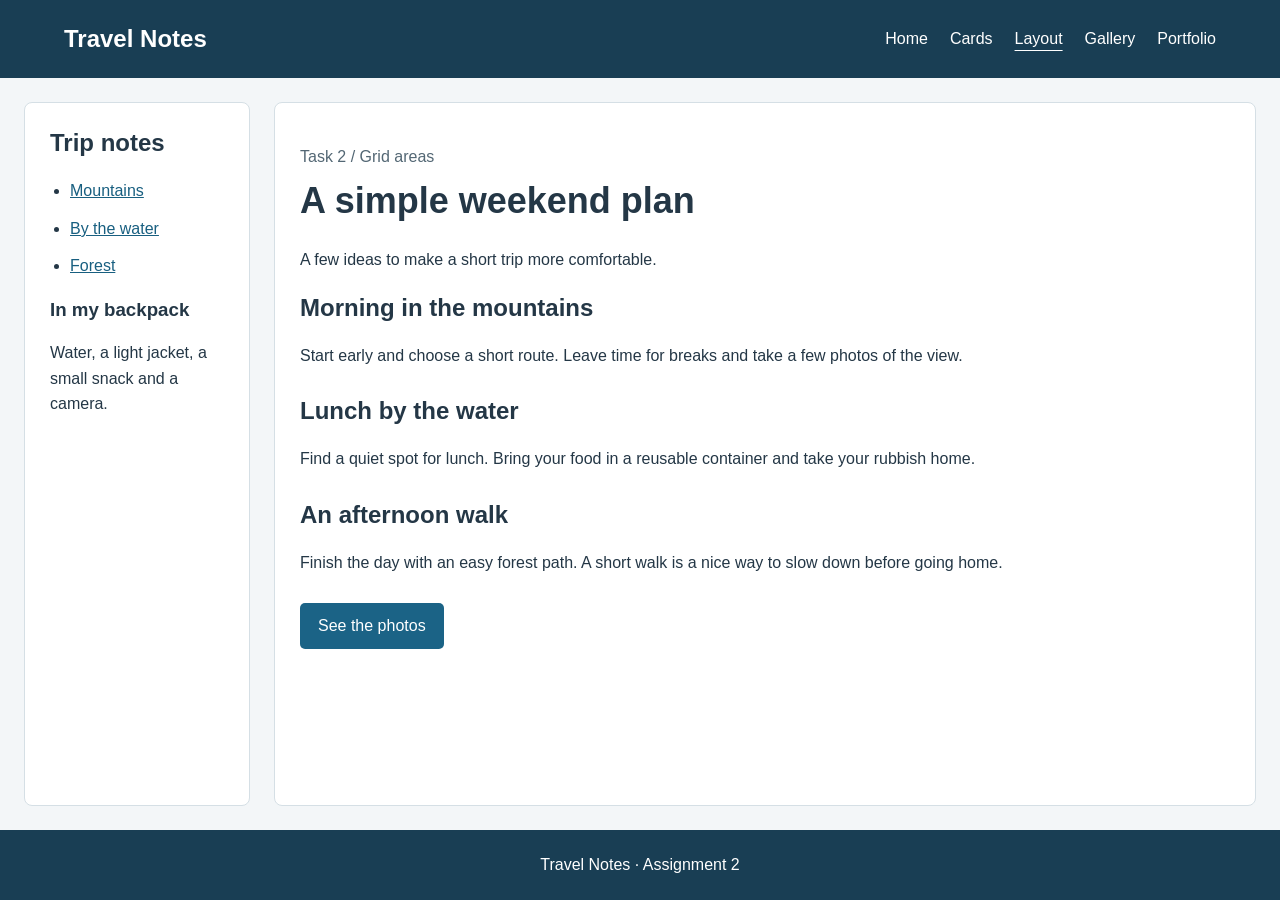
<file: layout.html>
<!DOCTYPE html>
<html lang="en">
    <head>
        <meta charset="UTF-8">
        <meta name="viewport" content="width=device-width, initial-scale=1.0">
        <title>Layout | Travel Notes</title>
        <link rel="stylesheet" href="style.css">
    </head>
    <body>
        <div class="travel-layout">
            <header class="navbar">
                <a class="logo" href="index.html">Travel Notes</a>
                <nav aria-label="Main navigation">
                    <ul>
                        <li>
                            <a href="index.html">Home</a>
                        </li>
                        <li>
                            <a href="cards.html">Cards</a>
                        </li>
                        <li>
                            <a href="layout.html" aria-current="page">Layout</a>
                        </li>
                        <li>
                            <a href="gallery.html">Gallery</a>
                        </li>
                        <li>
                            <a href="portfolio.html">Portfolio</a>
                        </li>
                    </ul>
                </nav>
            </header>
            <aside class="sidebar">
                <h2>Trip notes</h2>
                <ul>
                    <li>
                        <a href="#mountains">Mountains</a>
                    </li>
                    <li>
                        <a href="#water">By the water</a>
                    </li>
                    <li>
                        <a href="#forest">Forest</a>
                    </li>
                </ul>
                <h3>In my backpack</h3>
                <p>Water, a light jacket, a small snack and a camera.</p>
            </aside>
            <main class="notes">
                <p class="subtitle">Task 2 / Grid areas</p>
                <h1>A simple weekend plan</h1>
                <p>A few ideas to make a short trip more comfortable.</p>
                <section id="mountains">
                    <h2>Morning in the mountains</h2>
                    <p>Start early and choose a short route. Leave time for breaks and take a few photos of the view.</p>
                </section>
                <section id="water">
                    <h2>Lunch by the water</h2>
                    <p>Find a quiet spot for lunch. Bring your food in a reusable container and take your rubbish home.</p>
                </section>
                <section id="forest">
                    <h2>An afternoon walk</h2>
                    <p>Finish the day with an easy forest path. A short walk is a nice way to slow down before going home.</p>
                </section>
                <a class="button" href="gallery.html">See the photos</a>
            </main>
            <footer class="footer">Travel Notes &middot; Assignment 2</footer>
        </div>
    </body>
</html>
</file>
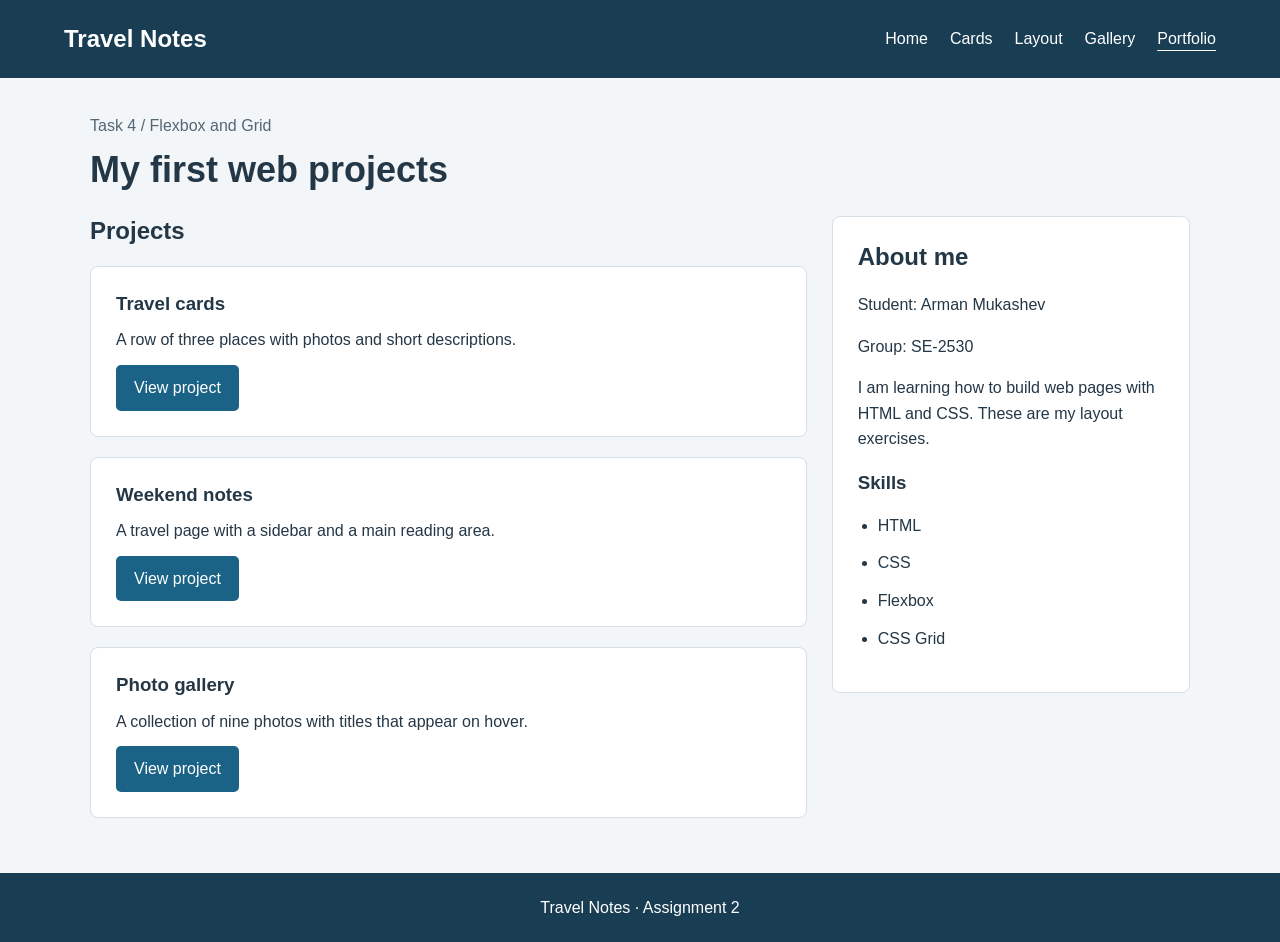
<file: portfolio.html>
<!DOCTYPE html>
<html lang="en">
    <head>
        <meta charset="UTF-8">
        <meta name="viewport" content="width=device-width, initial-scale=1.0">
        <title>Portfolio | Travel Notes</title>
        <link rel="stylesheet" href="style.css">
    </head>
    <body>
        <header class="navbar">
            <a class="logo" href="index.html">Travel Notes</a>
            <nav aria-label="Main navigation">
                <ul>
                    <li>
                        <a href="index.html">Home</a>
                    </li>
                    <li>
                        <a href="cards.html">Cards</a>
                    </li>
                    <li>
                        <a href="layout.html">Layout</a>
                    </li>
                    <li>
                        <a href="gallery.html">Gallery</a>
                    </li>
                    <li>
                        <a href="portfolio.html" aria-current="page">Portfolio</a>
                    </li>
                </ul>
            </nav>
        </header>
        <main class="container">
            <p class="subtitle">Task 4 / Flexbox and Grid</p>
            <h1>My first web projects</h1>
            <div class="portfolio-layout">
                <section class="projects">
                    <h2>Projects</h2>
                    <article class="project-card">
                        <h3>Travel cards</h3>
                        <p>A row of three places with photos and short descriptions.</p>
                        <a class="button" href="cards.html">View project</a>
                    </article>
                    <article class="project-card">
                        <h3>Weekend notes</h3>
                        <p>A travel page with a sidebar and a main reading area.</p>
                        <a class="button" href="layout.html">View project</a>
                    </article>
                    <article class="project-card">
                        <h3>Photo gallery</h3>
                        <p>A collection of nine photos with titles that appear on hover.</p>
                        <a class="button" href="gallery.html">View project</a>
                    </article>
                </section>
                <aside class="sidebar">
                    <h2>About me</h2>
                    <p>Student: Arman Mukashev</p>
                    <p>Group: SE-2530</p>
                    <p>I am learning how to build web pages with HTML and CSS. These are my layout exercises.</p>
                    <h3>Skills</h3>
                    <ul>
                        <li>HTML</li>
                        <li>CSS</li>
                        <li>Flexbox</li>
                        <li>CSS Grid</li>
                    </ul>
                </aside>
            </div>
        </main>
        <footer class="footer">Travel Notes &middot; Assignment 2</footer>
    </body>
</html>
</file>
<file: style.css>
* {
    box-sizing: border-box;
}

body {
    margin: 0;
    font-family: Arial, sans-serif;
    font-size: 16px;
    line-height: 1.6;
    background: #f3f6f8;
    color: #243746;
}

a {
    color: #185f80;
}

h1, h2, h3 {
    line-height: 1.25;
}

h1 {
    margin-top: 8px;
    font-size: 36px;
}

img {
    display: block;
    max-width: 100%;
    object-fit: cover;
}

.navbar {
    display: flex;
    justify-content: space-between;
    align-items: center;
    gap: 20px;
    padding: 20px 5%;
    background: #193e54;
    color: white;
}

.navbar a {
    color: white;
    text-decoration: none;
}

.logo {
    font-size: 24px;
    font-weight: bold;
}

.navbar ul {
    display: flex;
    flex-wrap: wrap;
    gap: 22px;
    padding: 0;
    margin: 0;
    list-style: none;
}

.navbar a:hover, .navbar a[aria-current="page"] {
    text-decoration: underline;
    text-underline-offset: 6px;
}

.container {
    width: 90%;
    max-width: 1100px;
    min-height: 75vh;
    margin: 35px auto;
}

.subtitle {
    color: #536774;
    margin-bottom: 8px;
}

.welcome {
    display: flex;
    align-items: center;
    gap: 30px;
    margin: 30px 0;
}

.welcome div, .welcome img {
    width: 50%;
}

.welcome img {
    height: 300px;
    border-radius: 8px;
}

.panel, .sidebar, .notes, .project-card {
    padding: 25px;
    border: 1px solid #d5dfe5;
    border-radius: 8px;
    background: white;
}

.button {
    display: inline-block;
    padding: 10px 18px;
    background: #1b6386;
    color: white;
    border-radius: 5px;
    text-decoration: none;
}

.button:hover {
    background: #124861;
}

a:focus-visible {
    outline: 3px solid #dc8a16;
    outline-offset: 4px;
}

.cards {
    display: flex;
    align-items: stretch;
    gap: 24px;
    margin-top: 30px;
}

.card {
    display: flex;
    flex-direction: column;
    flex: 1;
    min-width: 0;
    overflow: hidden;
    border: 1px solid #d5dfe5;
    border-radius: 8px;
    background: white;
    transition: transform 0.2s, box-shadow 0.2s;
}

.card:hover {
    transform: translateY(-5px);
    box-shadow: 0 8px 18px #00000020;
}

.card img {
    width: 100%;
    height: 210px;
}

.card-body {
    display: flex;
    flex-direction: column;
    align-items: flex-start;
    flex: 1;
    padding: 22px;
}

.card-body h2 {
    margin-top: 0;
    margin-bottom: 0;
}

.card-body .button {
    margin-top: auto;
}

.travel-layout {
    display: grid;
    grid-template-columns: 250px 1fr;
    grid-template-rows: auto 1fr auto;
    grid-template-areas:
        "header header"
        "sidebar main"
        "footer footer";
    gap: 24px;
    min-height: 100vh;
}

.travel-layout .navbar {
    grid-area: header;
}

.travel-layout .sidebar {
    grid-area: sidebar;
    margin-left: 24px;
}

.travel-layout .notes {
    grid-area: main;
    margin-right: 24px;
    min-width: 0;
}

.travel-layout .footer {
    grid-area: footer;
}

.sidebar h2 {
    margin-top: 0;
}

.sidebar ul {
    padding-left: 20px;
}

.sidebar li {
    margin-bottom: 12px;
}

.notes section {
    margin-bottom: 28px;
}

.gallery {
    display: grid;
    grid-template-columns: repeat(3, 1fr);
    grid-auto-rows: 230px;
    gap: 20px;
    margin-top: 30px;
}

.gallery-item {
    position: relative;
    overflow: hidden;
    border-radius: 8px;
}

.gallery figure {
    margin: 0;
    height: 100%;
}

.gallery img {
    width: 100%;
    height: 100%;
}

.gallery figcaption {
    position: absolute;
    bottom: 0;
    left: 0;
    width: 100%;
    padding: 14px;
    background: #000000b8;
    color: white;
    opacity: 0;
    transition: opacity 0.2s;
}

.gallery-item:hover figcaption, .gallery-item:focus-visible figcaption {
    opacity: 1;
}

.portfolio-layout {
    display: grid;
    grid-template-columns: 2fr 1fr;
    gap: 25px;
    align-items: start;
}

.projects h2 {
    margin-top: 0;
}

.project-card {
    display: flex;
    flex-direction: column;
    align-items: flex-start;
    gap: 12px;
    margin-bottom: 20px;
}

.project-card h3, .project-card p {
    margin: 0;
}

.footer {
    padding: 22px;
    text-align: center;
    background: #193e54;
    color: white;
}

@media (max-width: 800px) {
    .navbar {
        flex-direction: column;
        align-items: flex-start;
    }

    .cards, .welcome {
        flex-direction: column;
    }

    .welcome div, .welcome img {
        width: 100%;
    }

    .gallery {
        grid-template-columns: repeat(2, 1fr);
    }

    .portfolio-layout {
        grid-template-columns: 1fr;
    }

    .travel-layout {
        grid-template-columns: 1fr;
        grid-template-rows: auto auto 1fr auto;
        grid-template-areas: "header" "sidebar" "main" "footer";
    }

    .travel-layout .sidebar, .travel-layout .notes {
        margin: 0 20px;
    }
}

@media (max-width: 480px) {
    h1 {
        font-size: 28px;
    }

    .navbar ul {
        gap: 12px;
    }

    .gallery {
        grid-template-columns: 1fr;
    }
}

@media (hover: none) {
    .gallery figcaption {
        opacity: 1;
    }
}
</file>
